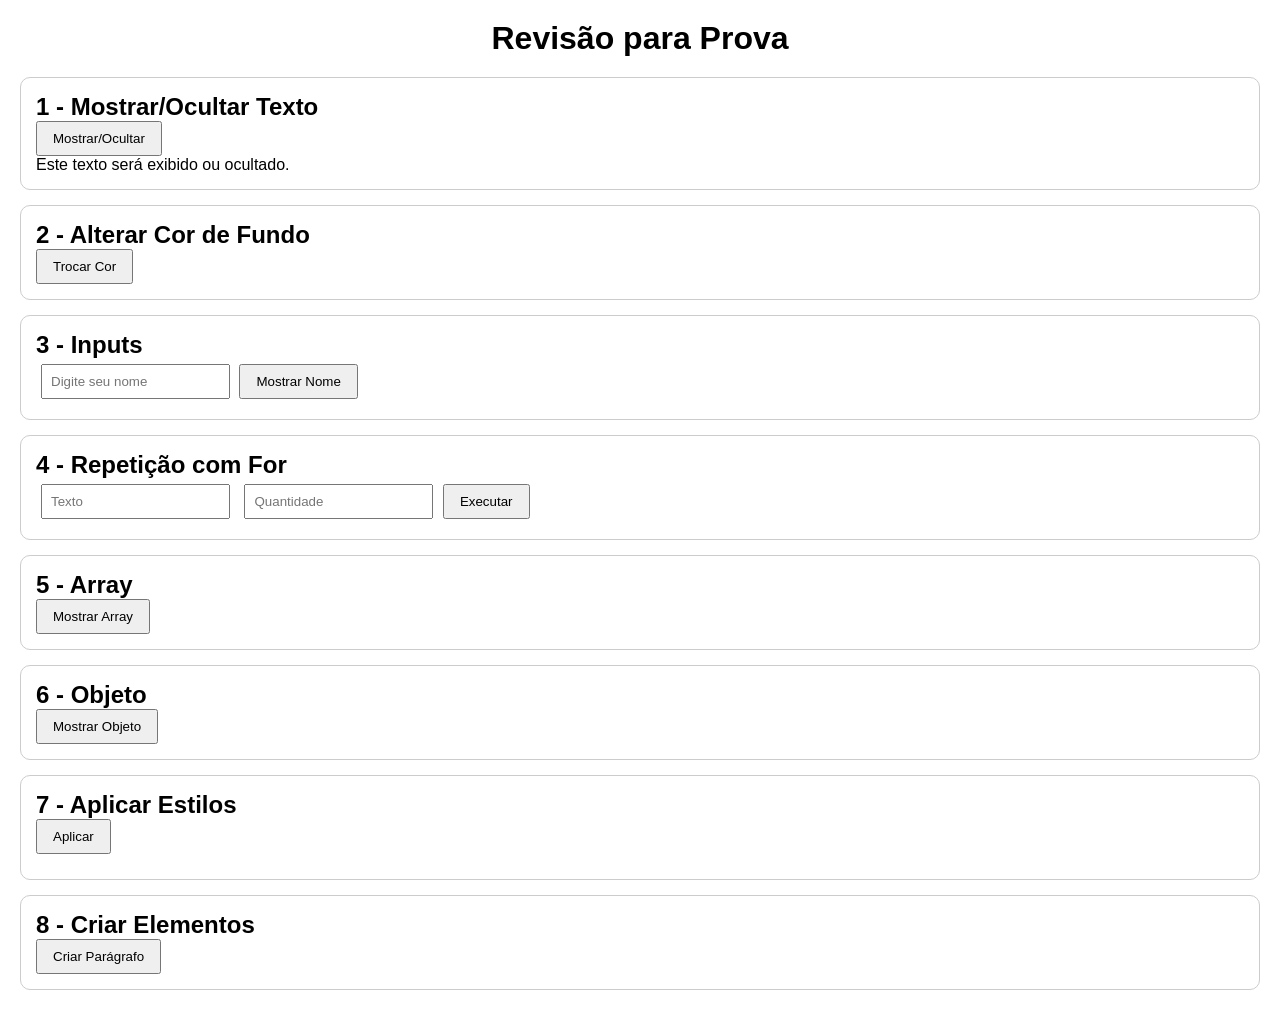
<file: Desenvolvimento Pag Web II/Estudos Prova I/index.html>
<!DOCTYPE html>
<html lang="pt-BR">
<head>
    <meta charset="UTF-8">
    <meta name="viewport" content="width=device-width, initial-scale=1.0">
    <title>Revisão JavaScript</title>
    <link rel="stylesheet" href="style.css">
</head>
<body>

    <h1>Revisão para Prova</h1>

    <section>
        <h2>1 - Mostrar/Ocultar Texto</h2>

        <button id="btnTexto">Mostrar/Ocultar</button>

        <p id="texto">
            Este texto será exibido ou ocultado.
        </p>
    </section>

    <section>
        <h2>2 - Alterar Cor de Fundo</h2>

        <button id="btnCor">
            Trocar Cor
        </button>
    </section>

    <section>
        <h2>3 - Inputs</h2>

        <input
            type="text"
            id="nome"
            placeholder="Digite seu nome">

        <button id="btnNome">
            Mostrar Nome
        </button>

        <p id="saidaNome"></p>
    </section>

    <section>
        <h2>4 - Repetição com For</h2>

        <input
            type="text"
            id="textoFor"
            placeholder="Texto">

        <input
            type="number"
            id="numeroFor"
            placeholder="Quantidade">

        <button id="btnFor">
            Executar
        </button>
    </section>

    <section>
        <h2>5 - Array</h2>

        <button id="btnArray">
            Mostrar Array
        </button>
    </section>

    <section>
        <h2>6 - Objeto</h2>

        <button id="btnObjeto">
            Mostrar Objeto
        </button>
    </section>

    <section>
        <h2>7 - Aplicar Estilos</h2>

        <button id="btnBox">
            Aplicar
        </button>

        <div id="box"></div>
    </section>

    <section>
        <h2>8 - Criar Elementos</h2>

        <button id="btnCriar">
            Criar Parágrafo
        </button>

        <div id="area"></div>
    </section>

    <script src="script.js"></script>

</body>
</html>
</file>
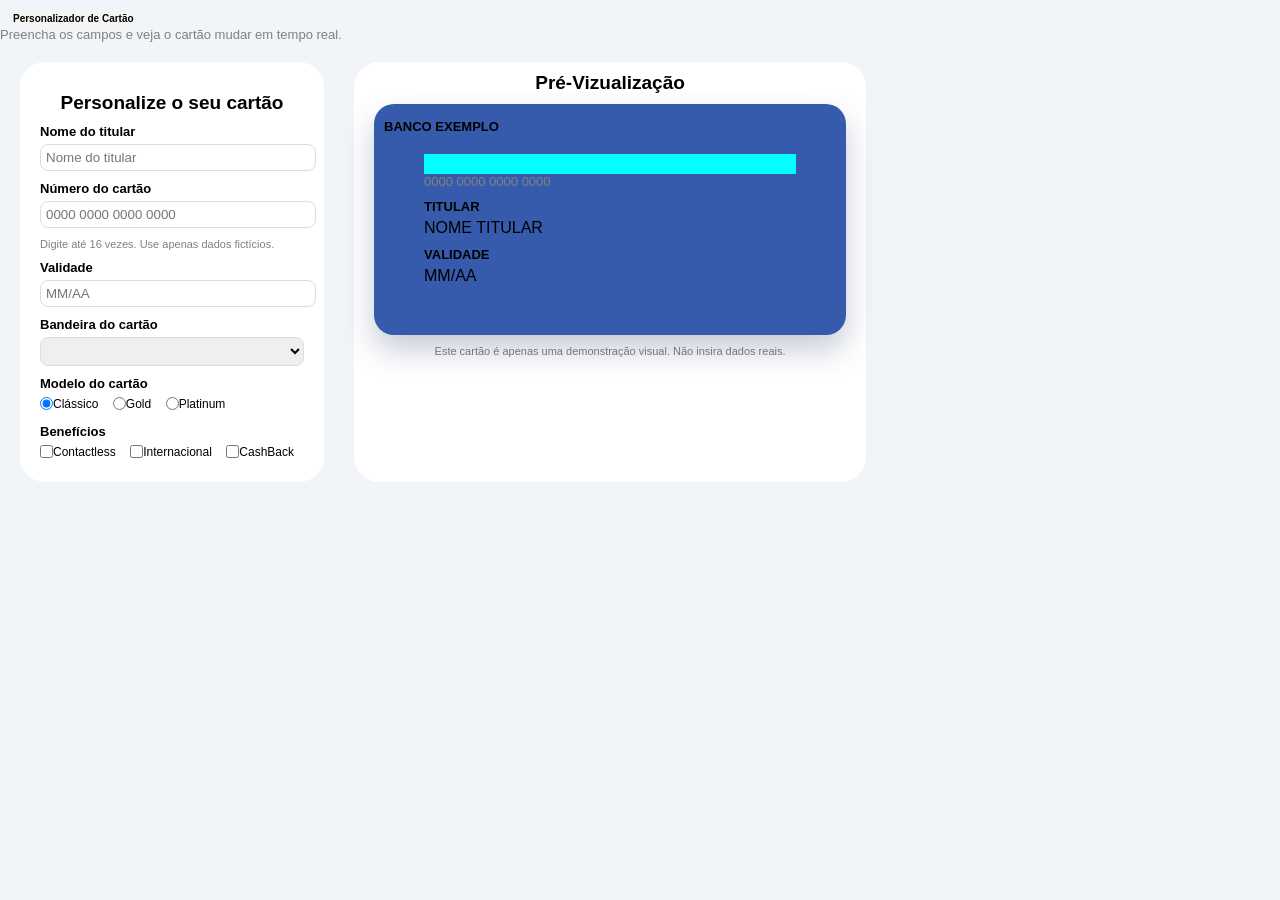
<file: Desenvolvimento Pag Web II/Estudos Prova II/Cartão/index.html>
<!DOCTYPE html>
<html lang="en">
<head>
    <meta charset="UTF-8">
    <meta name="viewport" content="width=device-width, initial-scale=1.0">
    <title>Personalização</title>
    <link rel="stylesheet" href="style.css"
</head>
<body>
  

    <div class="Personalizador">
        <h1 id="per">Personalizador de Cartão</h1>
        <h3>Preencha os campos e veja o cartão mudar em tempo real.</h3>
    </div>

    <div class="container">
        <div class="one">
            <h2>Personalize o seu cartão</h2>
            <p>Nome do titular</p>
            <input type="text" id="nome" placeholder="Nome do titular"></input>
            <p>Número do cartão</p>
            <input type="text" id="numero" placeholder="0000 0000 0000 0000"></input>
            <p id="digite">Digite até 16 vezes. Use apenas dados fictícios.</p>
            <p>Validade</p>
            <input type="text" id="validade" placeholder="MM/AA">
            <p>Bandeira do cartão</p>
            <select id="tipo">
                <option value=""></option>
                <option value="visa">Visa</option>
                <option value="mastercard">Mastercard</option>
                <option value="elo">Elo</option>
            </select>
            <p>Modelo do cartão</p>
            <div>
               <label>
                    <input type="radio" name="modelo" value="classico" checked>Clássico
                </label>
                <label>
                    <input type="radio" name="modelo" value="gold">Gold
                </label>
                <label>
                    <input type="radio" name="modelo" value="platinum">Platinum
                </label>
            </div>
            <p>Benefícios</p>
            <div>
                <label>
                    <input name=beneficio type="checkbox" value="contactless">Contactless
                </label>
                <label>
                    <input name="beneficio" type="checkbox" value="internacional">Internacional
                </label>
                <label>
                    <input name="beneficio" type="checkbox" value="cashback">CashBack
                </label>
            </div>
        </div>
        <div class="two">
            <h2>Pré-Vizualização</h2>
            <div class="cartao">
                <p class="bancoExemplo">BANCO EXEMPLO</p>
                <div class="bandeira"></div>
                <h3 id="numeroCartao">0000 0000 0000 0000</h3>
                <p>TITULAR</p>
                <span id="nomeCartao">NOME TITULAR</span>
                <p>VALIDADE</p>
                <span id="validadeCartao">MM/AA</span>
                <span id="bandeiraCartao"></span>
            </div>
            <div >
                <h1 id="contactless">Contactless</h1>
                <h1 id="internacional">Internacional</h1>
                <h1 id="cashback">CashBack</h1>
            </div>   
            <p id="car">Este cartão é apenas uma demonstração visual. Não insira dados reais.</p>
        </div>
    </div>
    <script src="script.js"></script>
</body>
</html>
</file>
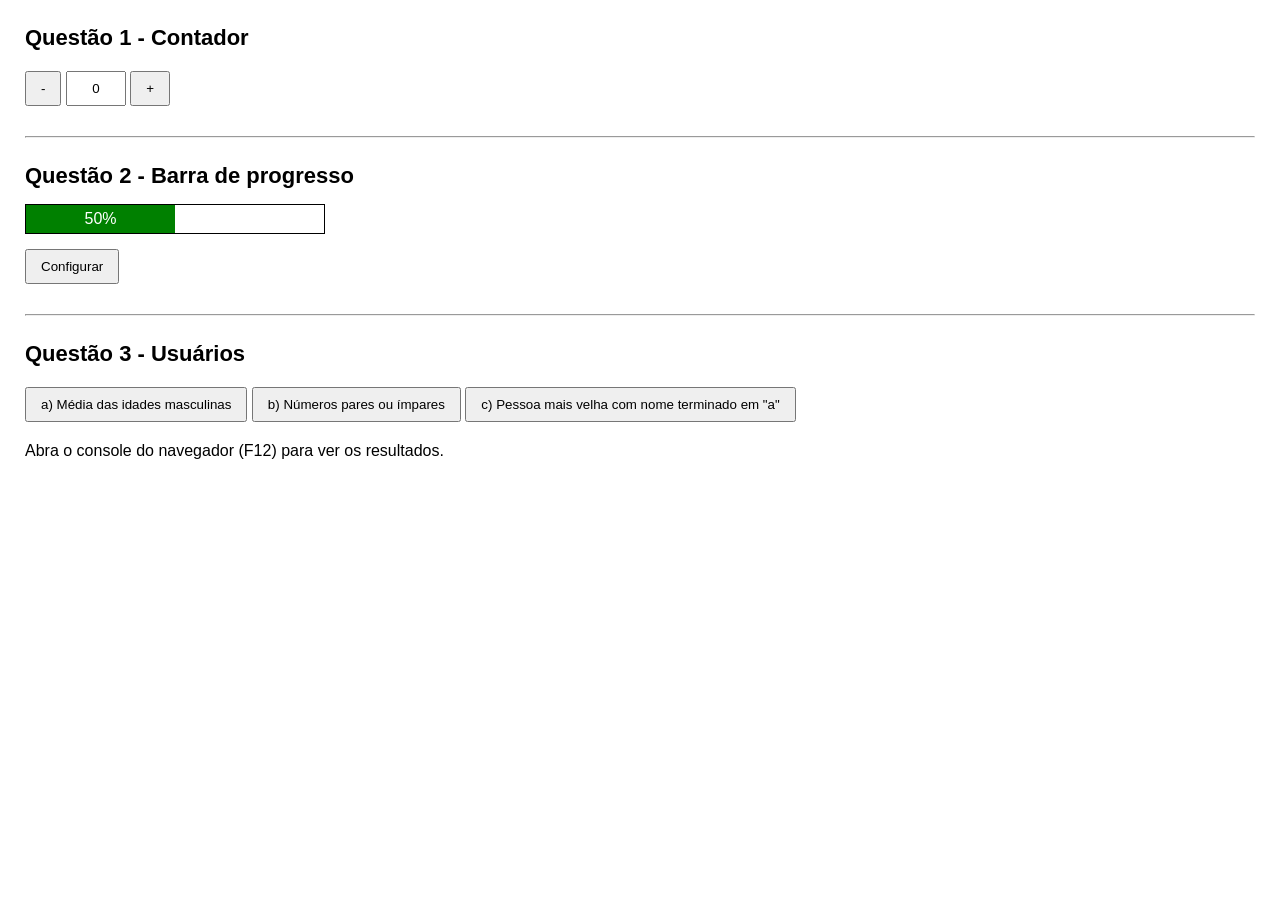
<file: Desenvolvimento Pag Web II/Estudos Prova II/Prova I/index.html>
<!DOCTYPE html>
<html lang="pt-BR">
<head>
    <meta charset="UTF-8">
    <meta name="viewport" content="width=device-width, initial-scale=1.0">
    <link rel="stylesheet" href="style.css">
    <title>Prova 1 - Web II</title>
</head>
<body>

    <h1>Questão 1 - Contador</h1>

    <div class="contador">
        <button id="menos">-</button>
        <input type="text" id="valor" value="0">
        <button id="mais">+</button>
    </div>

    <hr>

    <h1>Questão 2 - Barra de progresso</h1>

    <div id="barra">
        <div id="progresso">50%</div>
    </div>

    <button id="configurar">Configurar</button>

    <hr>

    <h1>Questão 3 - Usuários</h1>

    <button id="media">a) Média das idades masculinas</button>
    <button id="enderecos">b) Números pares ou ímpares</button>
    <button id="maisVelha">c) Pessoa mais velha com nome terminado em "a"</button>

    <p>Abra o console do navegador (F12) para ver os resultados.</p>

    <script src="script.js"></script>
</body>
</html>
</file>
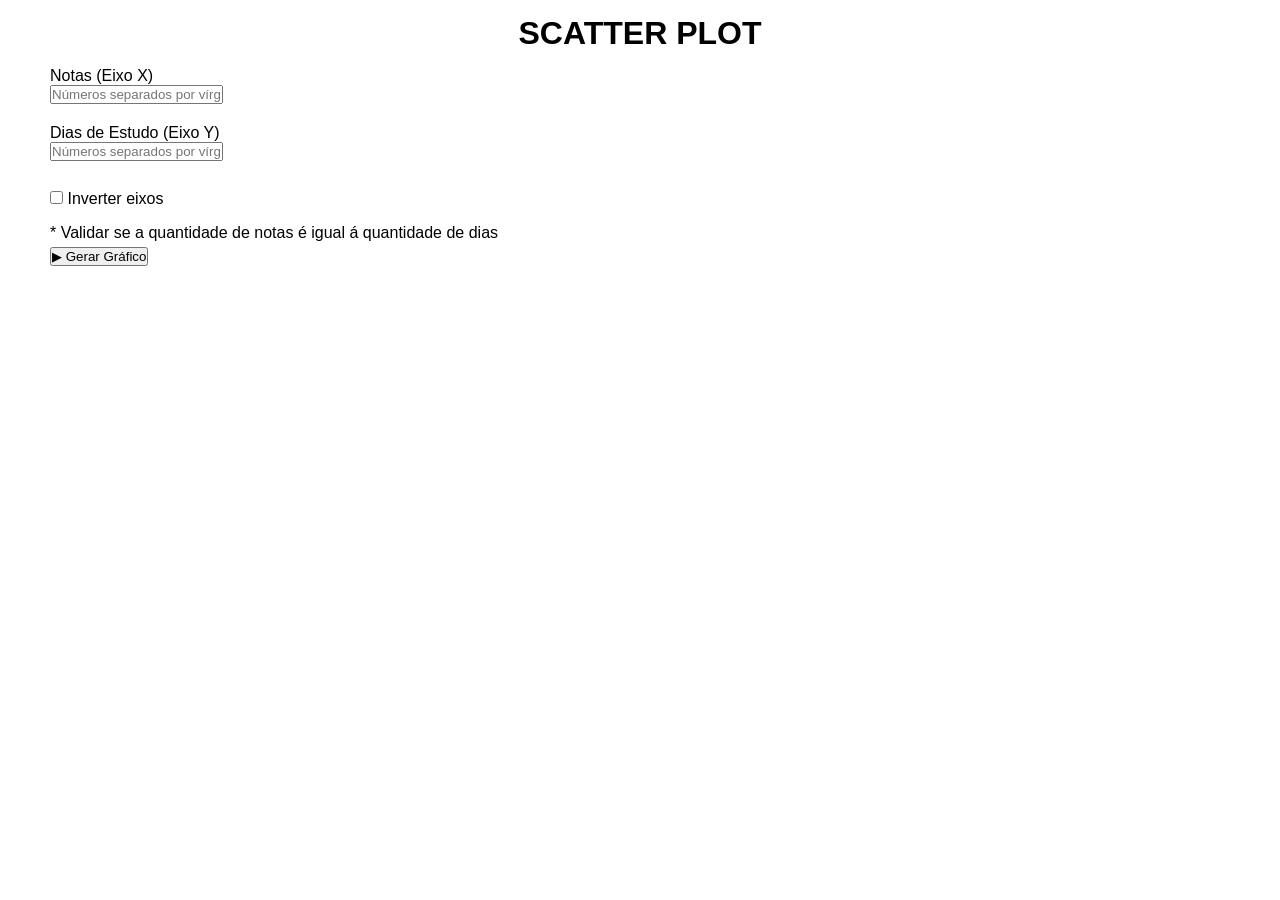
<file: Desenvolvimento Pag Web II/Estudos Prova II/Gráfico/grafico.html>
<!DOCTYPE html>
<html lang="en">
<head>
    <meta charset="UTF-8">
    <meta name="viewport" content="width=device-width, initial-scale=1.0">
    <link rel="stylesheet" href="grafico.css">
    <title>Gráfico</title>
</head>
<body>
    <h1 class="scatter">SCATTER PLOT</h1>
    <div id="container">
        <p>Notas (Eixo X)</p>
        <input type="text" placeholder="Números separados por vírgula" class="x">
        <p>Dias de Estudo (Eixo Y)</p>
        <input type="text" placeholder="Números separados por vírgula" class="y">
        <br>
        <input type="checkbox" class="inverte">
        <label>Inverter eixos</label>
        <p>* Validar se a quantidade de notas é igual á quantidade de dias</p>
        <button id="gerar"> ▶ Gerar Gráfico</button>
        <div class="grafico">
            <div class="ponto"></div>
        </div>
        
    <script src="grafico.js"></script>
</body>
</html>
</file>
<file: Desenvolvimento Pag Web II/Estudos Prova I/style.css>
*{
    margin:0;
    padding:0;
    box-sizing:border-box;
}

body{
    font-family:Arial, Helvetica, sans-serif;
    padding:20px;
}

h1{
    text-align:center;
    margin-bottom:20px;
}

section{
    border:1px solid #ccc;
    border-radius:10px;
    padding:15px;
    margin-bottom:15px;
}

button{
    padding:8px 15px;
    cursor:pointer;
}

input{
    padding:8px;
    margin:5px;
}

#box{
    margin-top:10px;
}

.novoParagrafo{
    margin-top:10px;
}
</file>
<file: Desenvolvimento Pag Web II/Estudos Prova II/Cartão/style.css>
*{
    margin:0;
    padding: 0;
    font-family: Arial, Helvetica, sans-serif;
}
body{
    background-color:#f1f4f9;
}
.container{
    display: flex;
}
.one{
    margin-right: 30px;
    margin-left: 20px;
    margin-top: 20px;
    border-radius: 25px;
    padding: 20px;
    background-color: white;
}
.two{
    margin-top: 20px;
    border-radius: 25px;
    background-color: white;
    width: 40%;
}
h1{
    font-size: 10px;
    display: inline-block;
    border-radius: 20px;
    margin-left: 10px;
    background-color: whitesmoke;
    padding: 3px;
    margin-top: 10px;
}
h2{
    font-size: 19px;
    text-align: center;
    margin-top: 10px;
    margin-bottom: 10px;
}
h3{
    font-size: 13px;
    font-weight: normal;
    color: grey;
}
input {
    border: 1px solid #d6deea;
    border-radius: 8px;
    padding: 5px;
    width: 100%;
}
select {
    border: 1px solid #d6deea;
    border-radius: 8px;
    padding: 5px;
    width: 100%;
}
p{
    margin-top: 10px;
    font-weight: bold;
    font-size: 13px;
    margin-bottom: 5PX;
}
#digite{
    font-size: 11px;
    font-weight: normal;
    color: grey;
}
label{
    display: inline-flex;
    align-items: center;
    margin-right: 10px;
    font-size: 12px;
}
.cartao{
    background-color: #375bac;
    padding: 50px;
    border-radius: 20px;
    margin-left: 20px;
    margin-right: 20px;
    box-shadow: 0 15px 30px rgba(30, 50, 100, 0.25);
    position: relative;
}
#car{
    font-size: 11px;
    font-weight: normal;
    color: grey;
    margin-left: 7px;
    text-align: center;
    margin-right: 7px;
}
#contactless{
    display: none;
}
#internacional{
    display: none;
}
#cashback{
    display : none;
    
}
.bancoExemplo{
    font-style: 12px;
    text-transform: uppercase;
    position: absolute;
    margin: 0;
    top: 15px;
    left: 10px;
}
.bandeira{
    padding: 10px;
    background-color: aqua;
    
}
</file>
<file: Desenvolvimento Pag Web II/Estudos Prova II/Prova I/style.css>
* {
    margin: 0;
    padding: 0;
    box-sizing: border-box;
    font-family: sans-serif;
}

body {
    padding: 25px;
}

h1 {
    font-size: 22px;
    margin-bottom: 15px;
}

button {
    padding: 8px 14px;
    margin: 5px 0;
    cursor: pointer;
}

input {
    width: 60px;
    padding: 8px;
    text-align: center;
}

.contador {
    margin-bottom: 25px;
}

hr {
    margin: 25px 0;
}

#barra {
    width: 300px;
    height: 30px;
    border: 1px solid black;
    margin-bottom: 10px;
}

#progresso {
    width: 50%;
    height: 100%;
    background-color: green;
    color: white;
    text-align: center;
    line-height: 28px;
}

p {
    margin-top: 15px;
}
</file>
<file: Desenvolvimento Pag Web II/Estudos Prova II/Gráfico/grafico.css>
*{
    margin:0;
    padding: 0;
    font-family: sans-serif;
}
#container{
    margin-left: 50px;
    margin-top: 15px;
}
.scatter{
    text-align: center;
    margin-top: 15px;
    margin-bottom: 15px;
}
p{
   margin-right: 25px;
}
.inverte{
    margin-top: 10px;
    margin-bottom: 20px;
}
.x{
    margin-bottom: 20px;
}
.y{
    margin-bottom: 20px;
}
#gerar{
    margin-top: 5px;
}
.grafico{
    display: none;
    width: 400px;
    height: 300px;
    border-left: 2px solid black;
    border-bottom: 2px solid black;
    position: relative;
    margin: 30px;
}
.ponto {
    width: 10px;
    height: 10px;
    background-color: blue;
    border-radius: 50%;
    position: absolute;
    transform: translate(-50%, 50%);
}
</file>
